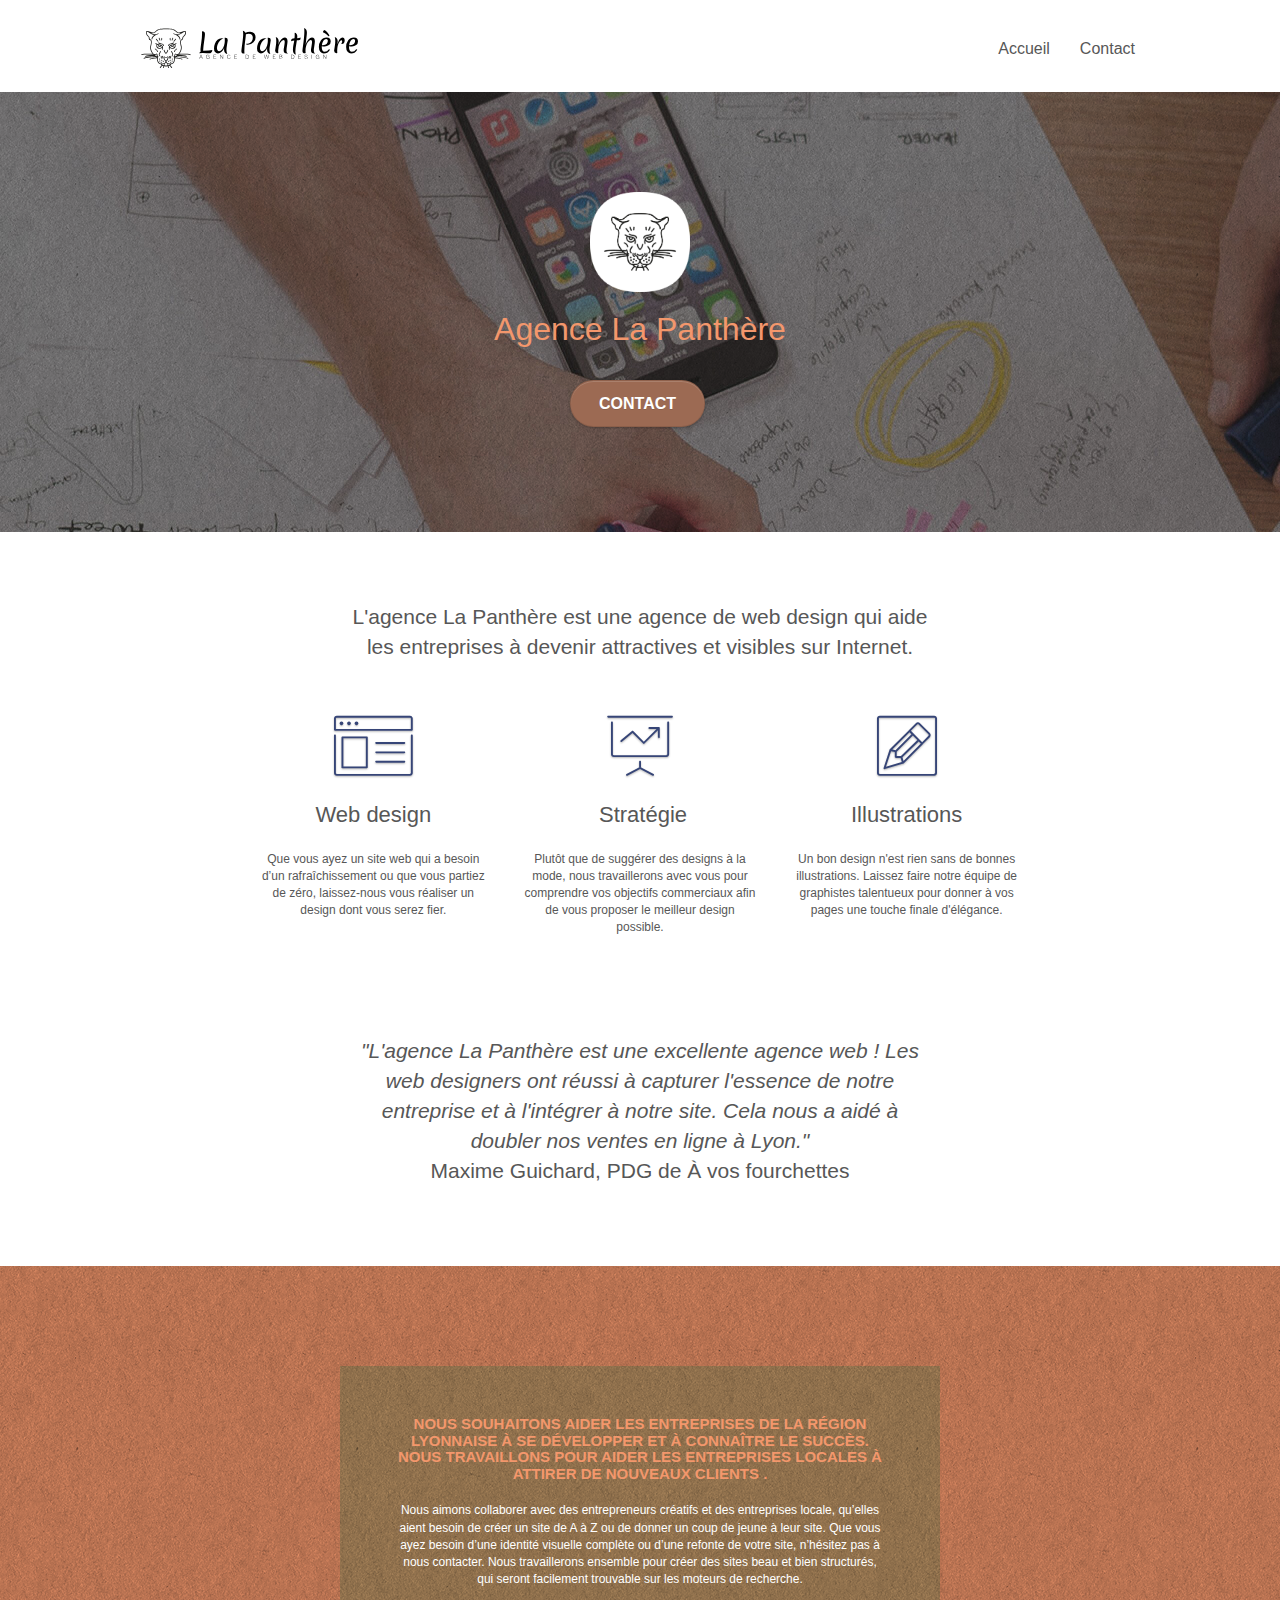
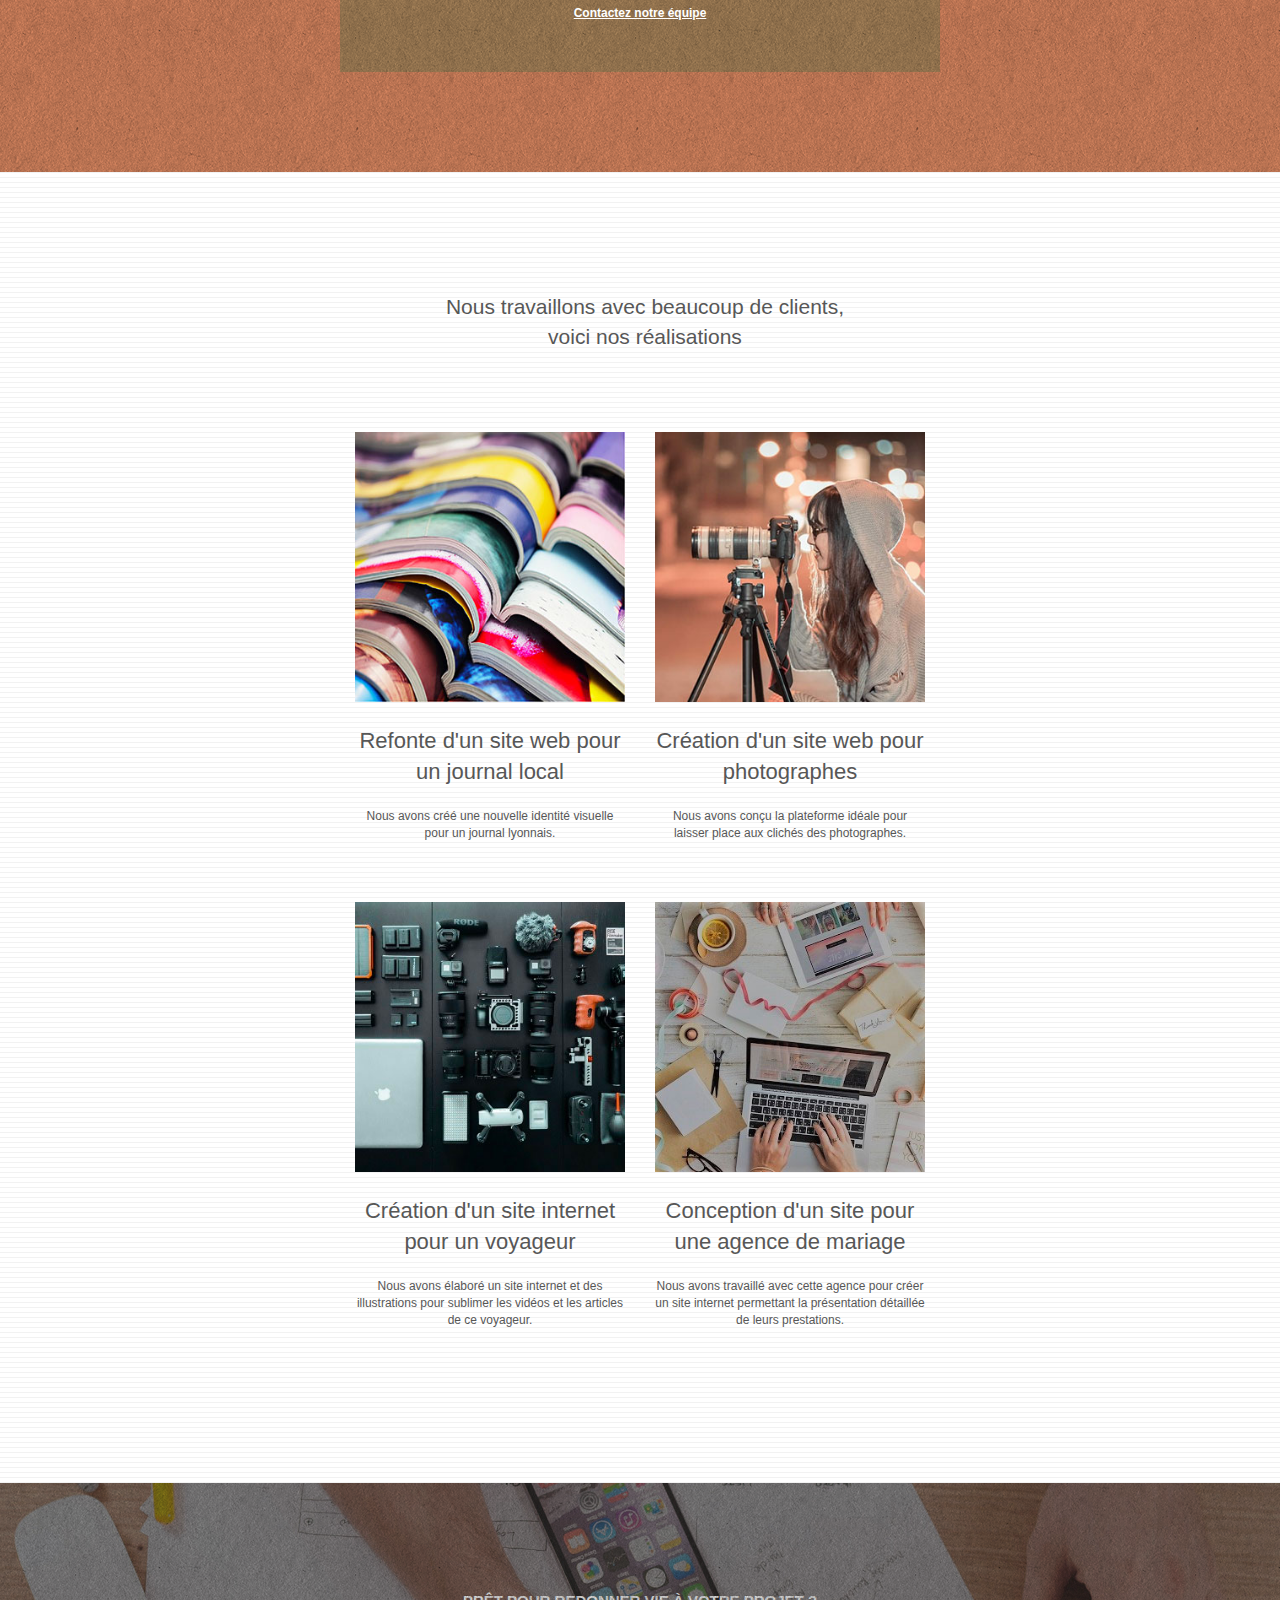
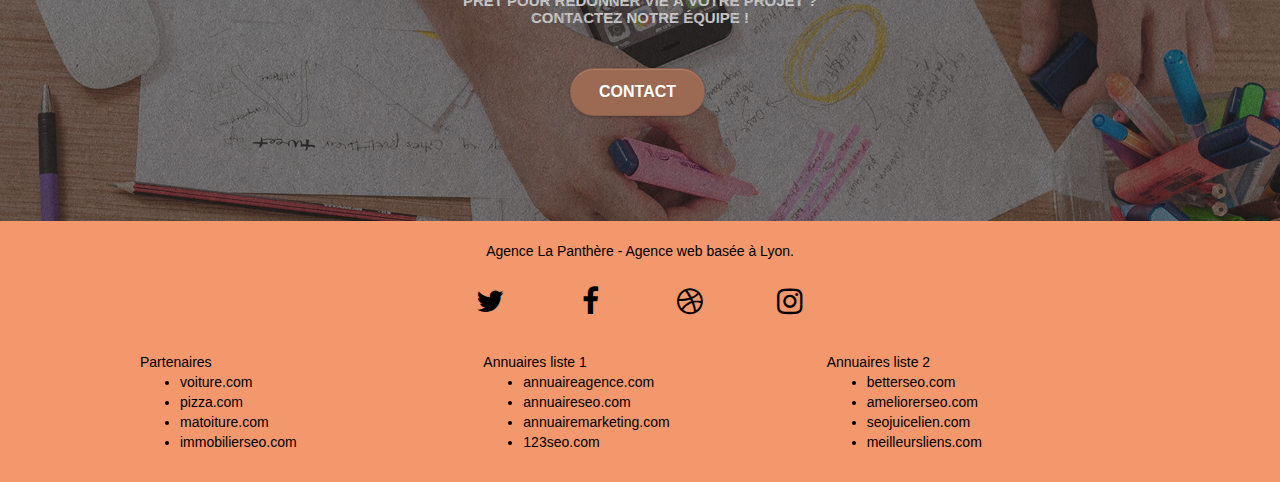
<file: index.html>
<!doctype html>
<html lang="fr">
<head>
    <meta charset="utf-8">
    <meta name="keywords" content="seo, google, site web, site internet, agence design paris, agence design, agence design,agence design,agence design,agence design,agence design,agence design,agence design,agence design">
    <meta name="description" content="Nous souhaitons aider les entreprises de la région Lyonnaise à se développer et à connaître le succès. Nous travaillons pour aider les entreprises locales à attirer de nouveaux clients.">
    <meta name="viewport" content="width=device-width, initial-scale=1.0, viewport-fit=cover">
	<title>La Panthère</title>
    <link rel="shortcut icon" type="image/png" href="favicon.jpg">
    
	<link rel="stylesheet" type="text/css" href="./css/bootstrap.css">
	<link rel="stylesheet" type="text/css" href="style.css">
	<link rel="stylesheet" type="text/css" href="./css/font-awesome.css">
	<link rel="stylesheet" type="text/css" href="./css/et-line.css">
	
	<script src="./js/jquery-2.1.0.js" defer></script>
	<script src="./js/bootstrap.js" defer></script>
	<script src="./js/blocs.js" defer></script>
	<script src="./js/jquery.touchSwipe.js" defer ></script>

    
<!-- Analytics -->
 
<!-- Analytics END -->
    
</head>
<body>
<!-- Principal conteneur -->
<div class="page-container">
    
<!-- bloc-0 -->
<header class="bloc bgc-white l-bloc " id="bloc-0">
	<div class="container bloc-sm">

		<nav class="navbar row">
			<div class="navbar-header">
				<a class="navbar-brand" href="index.html"><img src="img/agence-la-panthere-monochrome.svg" alt="paris web design logo agence web meilleure agence" height="40" /></a>
				<button id="nav-toggle" type="button" class="ui-navbar-toggle navbar-toggle" data-toggle="collapse" data-target=".navbar-1">
					<span class="sr-only">Toggle navigation</span><span class="icon-bar"></span><span class="icon-bar"></span><span class="icon-bar"></span>
				</button>
			</div>
			<div class="collapse navbar-collapse navbar-1 special-dropdown-nav">
				<ul class="site-navigation nav navbar-nav">
					<li>
						<a href="index.html">Accueil</a>
					</li>
					<li>
					</li>
					<li>
						<a href="contact.html">Contact</a>
					</li>
				</ul>
			</div>
		</nav>
	</div>
</header>
<!-- bloc-0 END -->
<main>
<!-- bloc-1-presentation -->
<div class="bloc bgc-dark-slate-blue bg-banniere d-bloc bg-t-edge bloc-bg-texture texture-paper b-parallax" id="bloc-1-hero">
	<div class="container bloc-lg">
		<div class="row tight-width-whitespace">
			<div class="col-sm-12">
				<img src="img/logo.png" class="center-block image-resize-mode" width="100" alt="Agence La Panthère, agence web paris, création logo paris" />
				<h1 class="text-center hero-bloc-text tc-white ">
					Agence La Panthère
				</h1>
				<div class="text-center">
					<a href="contact.html" class="btn btn-lg btn-clean btn-rd cta-hero btn-atomic-tangerine" id="cta-hero">Contact</a>
				</div>
			</div>
		</div>
	</div>
</div>
<!-- bloc-1-presentation END -->

<!-- bloc-2-services -->
<section class="bloc bgc-white l-bloc" id="bloc-2-services">
	<div class="container bloc-md">
		<div class="row img_text">
			<p class="text">L'agence La Panthère est une agence de web design qui aide les entreprises à devenir attractives et visibles sur Internet.</p>
		</div>
		<div class="row voffset-lg med-width-whitespace">
			<div class="col-sm-4">
				<div class="text-center">
					<span class="et-icon-browser sm-shadow icon-dark-slate-blue icons icon-lg"></span>
				</div>
				<h2 class="mg-md text-center">
					Web design
				</h2>
				<p class="text-center ">
					Que vous ayez un site web qui a besoin d&rsquo;un rafraîchissement ou que vous partiez de zéro, laissez-nous vous réaliser un design dont vous serez fier.
				</p>
			</div>
			<div class="col-sm-4">
				<div class="text-center">
					<span class="et-icon-presentation sm-shadow icon-dark-slate-blue icons icon-lg"></span>
				</div>
				<h2 class="mg-md text-center">
					&nbsp;Stratégie
				</h2>
				<p class="text-center ">
					Plutôt que de suggérer des designs à la mode, nous travaillerons avec vous pour comprendre vos objectifs commerciaux afin de vous proposer le meilleur design possible.<br>
				</p>
			</div>
			<div class="col-sm-4">
				<div class="text-center">
					<span class="et-icon-edit sm-shadow icon-dark-slate-blue icons icon-lg"></span>
				</div>
				<h2 class="mg-md text-center">
					Illustrations
				</h2>
				<p class="text-center ">
					Un bon design n'est rien sans de bonnes illustrations. Laissez faire notre équipe de graphistes talentueux pour donner à vos pages une touche finale d'élégance.
				</p>
			</div>
		</div>
		<div class="row voffset-lg voffset img_text">
			<p class="text2">"L'agence La Panthère est une excellente agence web ! Les web designers ont réussi à capturer l'essence de notre entreprise et à l'intégrer à notre site. Cela nous a aidé à doubler nos ventes en ligne à Lyon." <br><span class="text_bottom">Maxime Guichard, PDG de À vos fourchettes</span></p>
		</div>
	</div>
</section>
<!-- bloc-2-services END -->

<!-- bloc-3-what-i-do -->
<section class="bloc tc-white bgc-atomic-tangerine bg-presentation d-bloc bloc-bg-texture texture-paper b-parallax" id="bloc-3-what-i-do">
	<div class="container bloc-lg">
		<div class="row tight-width-whitespace black-background">
			<div class="col-sm-12">
				<h3 class="mg-md text-center tc-white" id="text-contrast1">
					Nous souhaitons aider les entreprises de la région Lyonnaise à se développer et à connaître le succès. Nous travaillons pour aider les entreprises locales à attirer de nouveaux clients .<br>
				</h3>
				<p class="text-center white">
					Nous aimons collaborer avec des entrepreneurs créatifs et des entreprises locale, qu’elles aient besoin de créer un site de A à Z ou de donner un coup de jeune à leur site. Que vous ayez besoin d’une identité visuelle complète ou d’une refonte de votre site, n’hésitez pas à nous contacter. Nous travaillerons ensemble pour créer des sites beau et bien structurés, qui seront facilement trouvable sur les moteurs de recherche. <br><br><a class="ltc-white bold-link" href="contact.html">Contactez notre équipe</a><br>
				</p>
			</div>
		</div>
	</div>
</section>
<!-- bloc-3-what-i-do END -->

<!-- bloc-4-portfolio -->
<section class="bloc bgc-white bg-lines-h2-bg bg-repeat l-bloc" id="bloc-4-portfolio">
	<div class="container bloc-lg">
		<div class="row img_text">
			<p class="img_text2">Nous travaillons avec beaucoup de clients, voici nos réalisations</p>
		</div>
		<div class="row tight-width-whitespace portfolio-row">
			<div class="col-sm-6">
				<a href="#" data-lightbox="img/1.jpg" data-gallery-id="gallery-1" data-caption="Refonte d'un site web pour un journal local" data-frame="snapshot-lb"><img src="img/1.jpg" alt="paris web design logo agence web meilleure agence et refonte site web journal" class="img-responsive portfolio-thumb" /></a>
				<h2 class="mg-md text-center">
					Refonte d'un site web pour un journal local
				</h2>
				<p class="text-center">
					Nous avons créé une nouvelle identité visuelle pour un journal lyonnais.
				</p>
			</div>
			<div class="col-sm-6">
				<a href="#" data-lightbox="img/2.jpg" data-gallery-id="gallery-1" data-caption="Création d'un site web pour photographes" data-frame="snapshot-lb"><img src="img/2.jpg" class="img-responsive portfolio-thumb" alt="paris web design logo agence web meilleure agence, Création d'un site web pour photographes" /></a>
				<h2 class="mg-md text-center">
					Création d'un site web pour photographes
				</h2>
				<p class="text-center">
					Nous avons conçu la plateforme idéale pour laisser place aux clichés des photographes.
				</p>
			</div>
		</div>
		<div class="row tight-width-whitespace portfolio-row">
			<div class="col-sm-6">
				<a href="#" data-lightbox="img/3.jpg" data-gallery-id="gallery-1" data-caption="Création d'un site internet pour un voyageur" data-frame="snapshot-lb"><img src="img/3.jpg" class="img-responsive portfolio-thumb" alt="paris web design logo agence web meilleure agence, Création d'un site web pour voyageur"/></a>
				<h2 class="mg-md text-center">
					Création d'un site internet pour un voyageur
				</h2>
				<p class="text-center">
					Nous avons élaboré un site internet et des illustrations pour sublimer les vidéos et les articles de ce voyageur.
				</p>
			</div>
			<div class="col-sm-6">
				<a href="#" data-lightbox="img/4.jpg" data-gallery-id="gallery-1" data-caption="Conception d'un site pour une agence de mariage" data-frame="snapshot-lb"><img src="img/4.jpg" class="img-responsive portfolio-thumb" alt="paris web design logo agence web meilleure agence, Création d'un site web pour agence de mariage" /></a>
				<h2 class="mg-md text-center">
					Conception d'un site pour une agence de mariage
				</h2>
				<p class="text-center">
					Nous avons travaillé avec cette agence pour créer un site internet permettant la présentation détaillée de leurs prestations.
				</p>
			</div>
		</div>
	</div>
</section>
<!-- bloc-4-portfolio END -->

<!-- bloc-5-cta -->
<section class="bloc bgc-dark-slate-blue bg-banniere d-bloc bloc-bg-texture texture-paper" id="bloc-5-cta">
	<div class="container bloc-lg">
		<div class="row">
			<h3 class="mg-md text-center tc-white" id="tc-white-color">
				Prêt pour redonner vie à votre projet ?<br>Contactez notre équipe !
			</h3>
			<div class="col-sm-12 text-center">
				<a href="contact.html" class="btn btn-atomic-tangerine btn-clean btn-rd btn-lg cta-hero">Contact</a>
			</div>
		</div>
	</div>
</section>
<!-- bloc-5-cta END -->
</main>
<!-- Footer - bloc-8 -->
<footer class="bloc bgc-atomic-tangerine d-bloc" id="bloc-8">
	<div class="container bloc-sm">
		<div class="row">
			<div class="col-sm-12">
				<p class="text-center white">
					Agence La Panthère - Agence web basée à Lyon.<br>
				</p>
				<div class="row row-no-gutters social">
					<div class="col-sm-3">
						<div class="text-center">
							<a class="social" href="index.html"><span class="fa fa-twitter icon-md"></span></a>
						</div>
					</div>
					<div class="col-sm-3">
						<div class="text-center">
							<a class="social" href="index.html"><span class="fa fa-facebook icon-md"></span></a>
						</div>
					</div>
					<div class="col-sm-3">
						<div class="text-center">
							<a class="social" href="index.html"><span class="fa fa-dribbble icon-md"></span></a>
						</div>
					</div>
					<div class="col-sm-3">
						<div class="text-center">
							<a class="social" href="index.html"><span class="fa fa-instagram icon-md"></span></a>
						</div>
					</div>
				</div>
				<div class="row">
					<div class="col-sm-4">
						Partenaires
							<ul>
								<li><a href="voiture.com">voiture.com</a></li>
								<li><a href="pizza.com">pizza.com</a></li>
								<li><a href="matoiture.com">matoiture.com</a></li>
								<li><a href="immobilierseo.com">immobilierseo.com</a></li>
							</ul>		
					</div>
					<div class="col-sm-4">
						Annuaires liste 1
						<ul>
							<li><a href="annuaireagence.com">annuaireagence.com</a></li>
							<li><a href="annuaireseo.com">annuaireseo.com</a></li>
							<li><a href="annuairemarketing.com">annuairemarketing.com</a></li>
							<li><a href="123seoture.com">123seo.com</a></li>
						</ul>
					</div>
					<div class="col-sm-4">
						Annuaires liste 2
						<ul>
							<li><a href="betterseo.com">betterseo.com</a></li>
							<li><a href="ameliorerseo.com">ameliorerseo.com</a></li>
							<li><a href="seojuicelien.com">seojuicelien.com</a></li>
							<li><a href="meilleursliens.com">meilleursliens.com</a></li>
						</ul>
					</div>
				</div>
			</div>
		</div>
	</div>
</footer>
<!-- Footer - bloc-8 END -->

</div>
<!-- Principal conteneur END -->
    
</body>
</html>
</file>
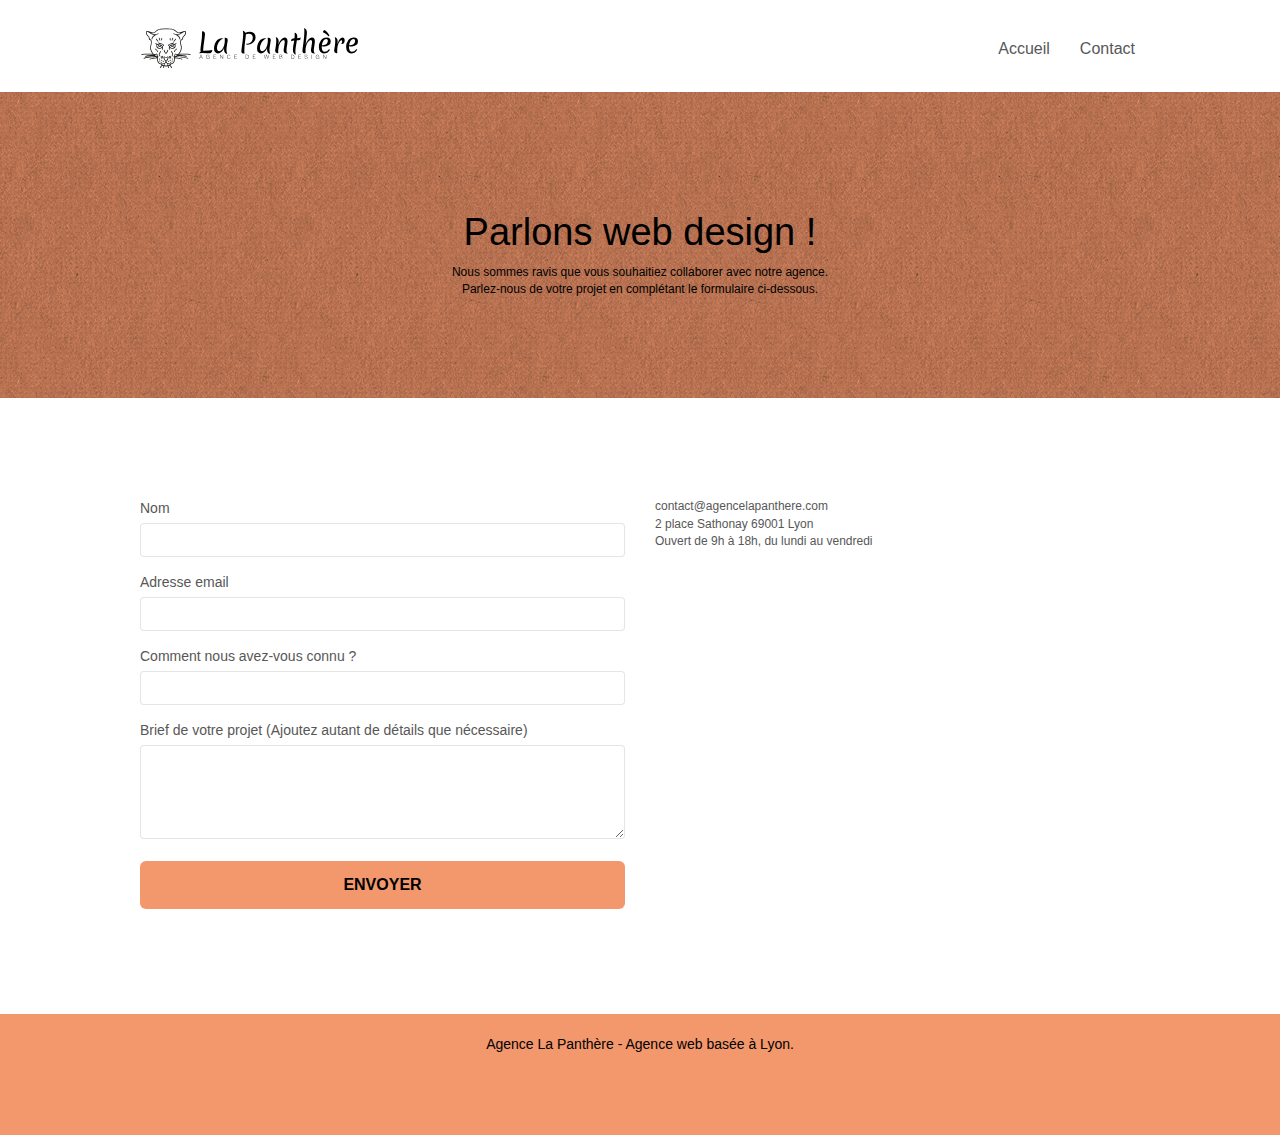
<file: Contact.html>
<!doctype html>
<html lang="fr">
<head>
    <meta charset="utf-8">
    <meta name="keywords" content="">
    <meta name="description" content="Contacter notre agence web pour que votre entreprise devienne attractive et visible sur internet !">
    <meta name="viewport" content="width=device-width, initial-scale=1.0, viewport-fit=cover">
    <link rel="shortcut icon" type="image/png" href="favicon.jpg">
    
	<link rel="stylesheet" type="text/css" href="./css/bootstrap.css">
	<link rel="stylesheet" type="text/css" href="style.css">

	<script src="./js/jqBootstrapValidation.js"></script>
	<script src="./js/formHandler.js"></script>
    <title>Contact</title>

    
<!-- Analytics -->
 
<!-- Analytics END -->
    
</head>
<body>
<!-- Principal conteneur -->
<div class="page-container">
    
<!-- bloc-0 -->
<header class="bloc bgc-white l-bloc " id="bloc-0">
	<div class="container bloc-sm">
		<nav class="navbar row">
			<div class="navbar-header">
				<a class="navbar-brand" href="index.html"><img src="img/agence-la-panthere-monochrome.svg" alt="atlanta web design logo" height="40" /></a>
				<button id="nav-toggle" type="button" class="ui-navbar-toggle navbar-toggle" data-toggle="collapse" data-target=".navbar-1">
					<span class="sr-only">Toggle navigation</span><span class="icon-bar"></span><span class="icon-bar"></span><span class="icon-bar"></span>
				</button>
			</div>
			<div class="collapse navbar-collapse navbar-1 special-dropdown-nav">
				<ul class="site-navigation nav navbar-nav">
					<li>
						<a href="index.html">Accueil</a>
					</li>
					<li>
					</li>
					<li>
						<a href="contact.html">Contact</a>
					</li>
				</ul>
			</div>
		</nav>
	</div>
</header>
<!-- bloc-0 END -->
<main>
<!-- bloc-6 -->
<section class="bloc bg-dots-bg bg-repeat bgc-atomic-tangerine d-bloc bloc-bg-texture texture-paper" id="bloc-6">
	<div class="container bloc-lg">
		<div class="row">
			<div class="col-sm-12">
				<h1 class="text-center hero-bloc-text tc-white">
					Parlons web design !
				</h1>
				<p class="text-center mg-lg tc-white tight-width-whitespace">
					Nous sommes ravis que vous souhaitiez collaborer avec notre agence.<br>
					Parlez-nous de votre projet en complétant le formulaire ci-dessous.
				</p>
			</div>
		</div>
	</div>
</section>
<!-- bloc-6 END -->

<!-- bloc-7 -->
<section class="bloc bgc-white l-bloc" id="bloc-7">
	<div class="container bloc-lg">
		<div class="row">
			<div class="col-sm-6">
				<form id="form_1" novalidate success-msg="Your message has been sent." fail-msg="Sorry it seems that our mail server is not responding, Sorry for the inconvenience!">
					<div class="form-group">
						<label for="name">
							Nom
						</label>
						<input id="name" class="form-control" required />
					</div>
					<div class="form-group">
						<label for="email">
							Adresse email
						</label>
						<input id="email" class="form-control" type="email" required />
					</div>
					<div class="form-group">
						<label for="input_504">
							Comment nous avez-vous connu ?
						</label>
						<input class="form-control" type="email" required id="input_504" />
					</div>
					<div class="form-group">
						<label for="message">
							Brief de votre projet (Ajoutez autant de détails que nécessaire)<br>
						</label>
						<textarea id="message" class="form-control" rows="4" cols="50" required></textarea>
					</div> 
					<button class="bloc-button btn btn-lg btn-block cta-hero btn-atomic-tangerine" type="submit">
						Envoyer
					</button>
				</form>
			</div>
			<div class="col-sm-6">
				<p>
					contact@agencelapanthere.com<br>2 place Sathonay 69001 Lyon<br>Ouvert de 9h à 18h, du lundi au vendredi<br>
				</p>
			</div>
		</div>
	</div>
</section>
<!-- bloc-7 END -->

<!-- ScrollToTop Button -->
<a class="bloc-button btn btn-d scrollToTop" onclick="scrollToTarget('1')"><span class="fa fa-chevron-up"></span></a>
<!-- ScrollToTop Button END-->
</main>
<!-- Footer - bloc-8 -->
<footer class="bloc bgc-atomic-tangerine d-bloc" id="bloc-8">
	<div class="container bloc-sm">
		<div class="row">
			<div class="col-sm-12">
				<p class="text-center white">
					Agence La Panthère - Agence web basée à Lyon.<br>
				</p>
				<div class="row row-no-gutters social">
					<div class="col-sm-3">
						<div class="text-center">
							<a class="social" href="index.html"><span class="fa fa-twitter icon-md"></span></a>
						</div>
					</div>
					<div class="col-sm-3">
						<div class="text-center">
							<a class="social" href="index.html"><span class="fa fa-facebook icon-md"></span></a>
						</div>
					</div>
					<div class="col-sm-3">
						<div class="text-center">
							<a class="social" href="index.html"><span class="fa fa-dribbble icon-md"></span></a>
						</div>
					</div>
					<div class="col-sm-3">
						<div class="text-center">
							<a class="social" href="index.html"><span class="fa fa-instagram icon-md"></span></a>
						</div>
					</div>
				</div>
			</div>
		</div>
	</div>
</footer>
<!-- Footer - bloc-8 END -->

</div>
<!-- Principal conteneur END -->
    

</body>
</html>
</file>
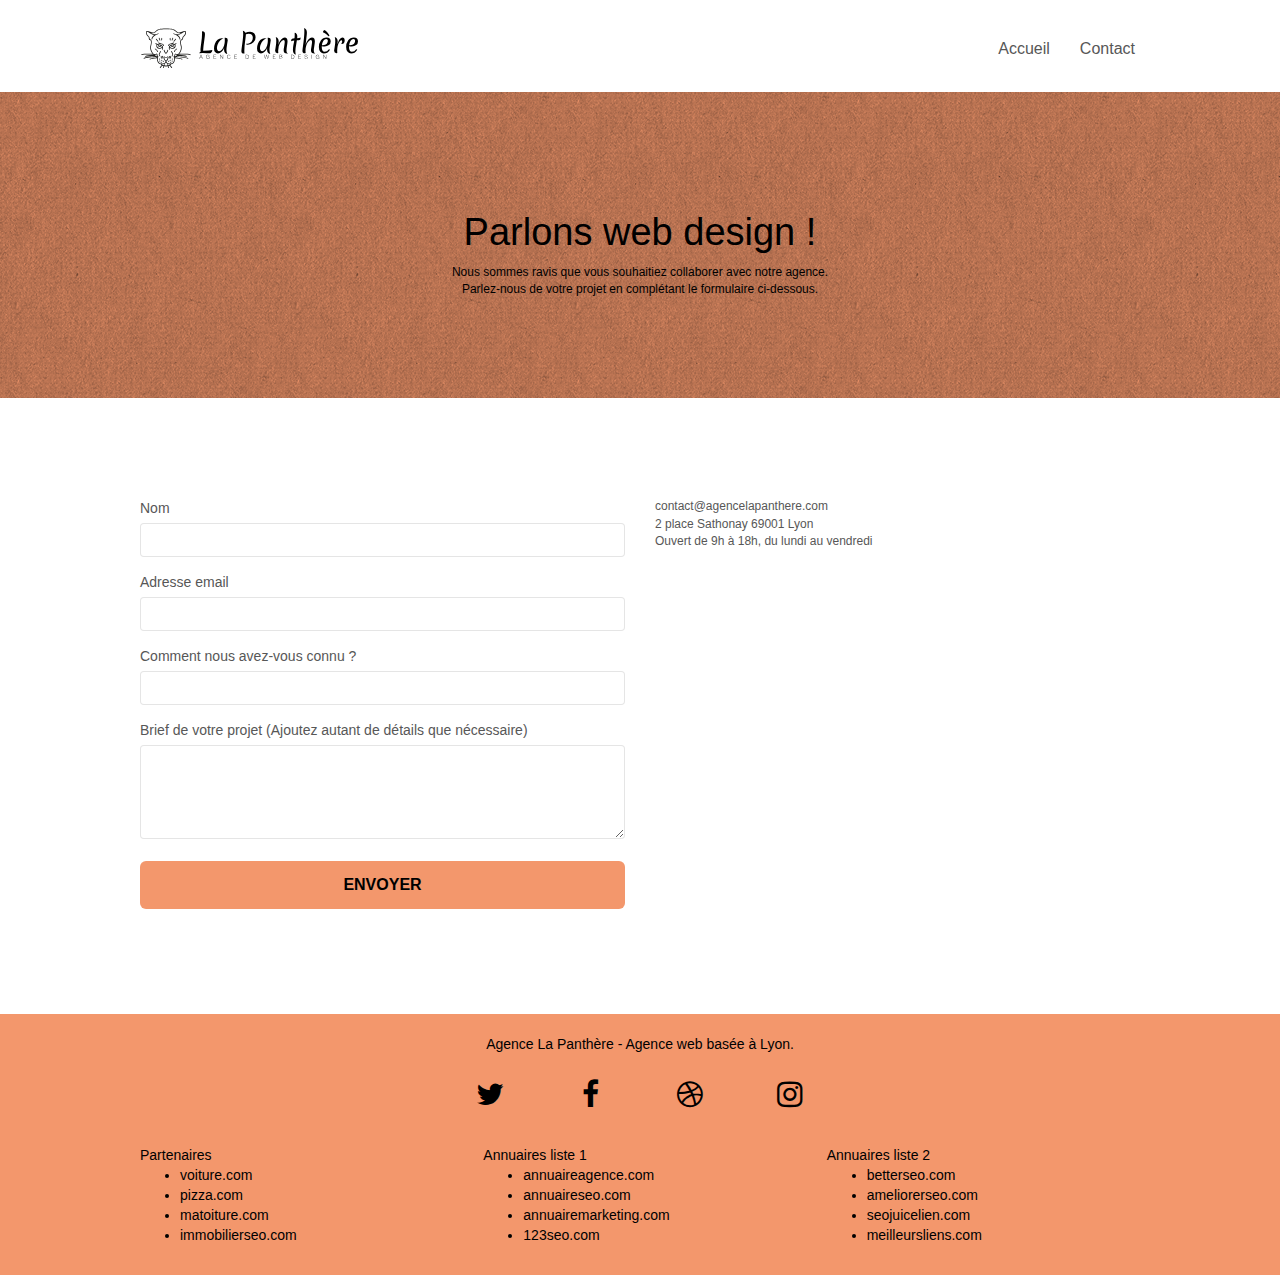
<file: contact.html>
<!doctype html>
<html lang="fr">
<head>
    <meta charset="utf-8">
    <meta name="keywords" content="">
    <meta name="description" content="Contacter notre agence web pour que votre entreprise devienne attractive et visible sur internet !">
    <meta name="viewport" content="width=device-width, initial-scale=1.0, viewport-fit=cover">
    <link rel="shortcut icon" type="image/png" href="favicon.jpg">
	<link rel="stylesheet" type="text/css" href="./css/bootstrap.css">
	<link rel="stylesheet" type="text/css" href="style.css">
	<link rel="stylesheet" type="text/css" href="./css/font-awesome.css">

	<script src="./js/jqBootstrapValidation.js" defer></script>
	<script src="./js/formHandler.js" defer></script>
    <title>Contact</title>

    
<!-- Analytics -->
 
<!-- Analytics END -->
    
</head>
<body>
<!-- Principal conteneur -->
<div class="page-container">
    
<!-- bloc-0 -->
<header class="bloc bgc-white l-bloc " id="bloc-0">
	<div class="container bloc-sm">
		<nav class="navbar row">
			<div class="navbar-header">
				<a class="navbar-brand" href="index.html"><img src="img/agence-la-panthere-monochrome.svg" alt="atlanta web design logo" height="40" /></a>
				<button id="nav-toggle" type="button" class="ui-navbar-toggle navbar-toggle" data-toggle="collapse" data-target=".navbar-1">
					<span class="sr-only">Toggle navigation</span><span class="icon-bar"></span><span class="icon-bar"></span><span class="icon-bar"></span>
				</button>
			</div>
			<div class="collapse navbar-collapse navbar-1 special-dropdown-nav">
				<ul class="site-navigation nav navbar-nav">
					<li>
						<a href="index.html">Accueil</a>
					</li>
					<li>
					</li>
					<li>
						<a href="contact.html">Contact</a>
					</li>
				</ul>
			</div>
		</nav>
	</div>
</header>
<!-- bloc-0 END -->
<main>
<!-- bloc-6 -->
<section class="bloc bg-dots-bg bg-repeat bgc-atomic-tangerine d-bloc bloc-bg-texture texture-paper" id="bloc-6">
	<div class="container bloc-lg">
		<div class="row">
			<div class="col-sm-12">
				<h1 class="text-center hero-bloc-text tc-white">
					Parlons web design !
				</h1>
				<p class="text-center mg-lg tc-white tight-width-whitespace">
					Nous sommes ravis que vous souhaitiez collaborer avec notre agence.<br>
					Parlez-nous de votre projet en complétant le formulaire ci-dessous.
				</p>
			</div>
		</div>
	</div>
</section>
<!-- bloc-6 END -->

<!-- bloc-7 -->
<div class="bloc bgc-white l-bloc" id="bloc-7">
	<div class="container bloc-lg">
		<div class="row">
			<div class="col-sm-6">
				<form id="form_1">
					<div class="form-group">
						<label for="name">
							Nom
						</label>
						<input id="name" class="form-control" required />
					</div>
					<div class="form-group">
						<label for="email">
							Adresse email
						</label>
						<input id="email" class="form-control" type="email" required />
					</div>
					<div class="form-group">
						<label for="input_504">
							Comment nous avez-vous connu ?
						</label>
						<input class="form-control" type="email" required id="input_504" />
					</div>
					<div class="form-group">
						<label for="message">
							Brief de votre projet (Ajoutez autant de détails que nécessaire)<br>
						</label>
						<textarea id="message" class="form-control" rows="4" cols="50" required></textarea>
					</div> 
					<button class="bloc-button btn btn-lg btn-block cta-hero btn-atomic-tangerine" type="submit">
						Envoyer
					</button>
				</form>
			</div>
			<div class="col-sm-6">
				<p>
					contact@agencelapanthere.com<br>2 place Sathonay 69001 Lyon<br>Ouvert de 9h à 18h, du lundi au vendredi<br>
				</p>
			</div>
		</div>
	</div>
</div>
<!-- bloc-7 END -->

<!-- ScrollToTop Button -->
<a class="bloc-button btn btn-d scrollToTop" onclick="scrollToTarget('1')"><span class="fa fa-chevron-up"></span></a>
<!-- ScrollToTop Button END-->
</main>
<!-- Footer - bloc-8 -->
<footer class="bloc bgc-atomic-tangerine d-bloc" id="bloc-8">
	<div class="container bloc-sm">
		<div class="row">
			<div class="col-sm-12">
				<p class="text-center white">
					Agence La Panthère - Agence web basée à Lyon.<br>
				</p>
				<div class="row row-no-gutters social">
					<div class="col-sm-3">
						<div class="text-center">
							<a class="social" href="index.html"><span class="fa fa-twitter icon-md"></span></a>
						</div>
					</div>
					<div class="col-sm-3">
						<div class="text-center">
							<a class="social" href="index.html"><span class="fa fa-facebook icon-md"></span></a>
						</div>
					</div>
					<div class="col-sm-3">
						<div class="text-center">
							<a class="social" href="index.html"><span class="fa fa-dribbble icon-md"></span></a>
						</div>
					</div>
					<div class="col-sm-3">
						<div class="text-center">
							<a class="social" href="index.html"><span class="fa fa-instagram icon-md"></span></a>
						</div>
					</div>
				</div>
				<div class="row">
					<div class="col-sm-4">
						Partenaires
							<ul>
								<li><a href="voiture.com">voiture.com</a></li>
								<li><a href="pizza.com">pizza.com</a></li>
								<li><a href="matoiture.com">matoiture.com</a></li>
								<li><a href="immobilierseo.com">immobilierseo.com</a></li>
							</ul>		
					</div>
					<div class="col-sm-4">
						Annuaires liste 1
						<ul>
							<li><a href="annuaireagence.com">annuaireagence.com</a></li>
							<li><a href="annuaireseo.com">annuaireseo.com</a></li>
							<li><a href="annuairemarketing.com">annuairemarketing.com</a></li>
							<li><a href="123seoture.com">123seo.com</a></li>
						</ul>
					</div>
					<div class="col-sm-4">
						Annuaires liste 2
						<ul>
							<li><a href="betterseo.com">betterseo.com</a></li>
							<li><a href="ameliorerseo.com">ameliorerseo.com</a></li>
							<li><a href="seojuicelien.com">seojuicelien.com</a></li>
							<li><a href="meilleursliens.com">meilleursliens.com</a></li>
						</ul>
					</div>
				</div>
			</div>
		</div>
	</div>
</footer>
<!-- Footer - bloc-8 END -->

</div>
<!-- Principal conteneur END -->
    

</body>
</html>
</file>
<file: style.css>
body {
    margin: 0;
    padding: 0;
    background: #FFF;
    overflow-x: hidden;
    -webkit-font-smoothing: antialiased;
    -moz-osx-font-smoothing: grayscale;
}

a,
button {
    transition: all .3s ease-in-out;
    outline: none!important;
}

a:hover {
    text-decoration: none;
    cursor: pointer;
}

#page-loading-blocs-notifaction {
    position: fixed;
    top: 0;
    bottom: 0;
    width: 100%;
    z-index: 100000;
    background: #FFFFFF url("img/pageload-spinner.gif") no-repeat center center;
}

.bloc {
    width: 100%;
    clear: both;
    background: 50% 50% no-repeat;
    padding: 0 50px;
    -webkit-background-size: cover;
    -moz-background-size: cover;
    -o-background-size: cover;
    background-size: cover;
    position: relative;
}

.bloc .container {
    padding-left: 0;
    padding-right: 0;
}

.bloc-lg {
    padding: 100px 50px;
}

.bloc-md {
    padding: 50px;
}

.bloc-sm {
    padding: 20px 50px;
}

.bg-center,
.bg-l-edge,
.bg-r-edge,
.bg-t-edge,
.bg-b-edge,
.bg-tl-edge,
.bg-bl-edge,
.bg-tr-edge,
.bg-br-edge,
.bg-repeat {
    -webkit-background-size: auto!important;
    -moz-background-size: auto!important;
    -o-background-size: auto!important;
    background-size: auto!important;
}

.bg-repeat {
    background: repeat;
}

.bg-t-edge {
    background: top no-repeat;
}

.bloc-bg-texture::before {
    content: "";
    background-size: 2px 2px;
    position: absolute;
    top: 0;
    bottom: 0;
    left: 0;
    right: 0;
}

.texture-paper::before {
    background: url("img/texture-paper.png");
    background-size: 280px 280px;
}

.b-parallax {
    background-attachment: fixed;
}

.d-bloc {
    color: rgb(0, 0, 0);
}

.d-bloc button:hover {
    color: rgba(255, 255, 255, .9);
}

.d-bloc .icon-round,
.d-bloc .icon-square,
.d-bloc .icon-rounded,
.d-bloc .icon-semi-rounded-a,
.d-bloc .icon-semi-rounded-b {
    border-color: rgba(255, 255, 255, .9);
}

.d-bloc .divider-h span {
    border-color: rgba(255, 255, 255, .2);
}

.d-bloc a{
    color: #FFF!important;
}

#bloc-8 a{
    background-color: #F3976C;
}

#bloc-8 p{
    color: #000000!important;
    font-size: 14px;
}

#bloc-8 a{
    color: #000000!important;
}

#form_1 button{
    background-color: #F3976C!important;
}

.d-bloc .a-btn,
.d-bloc .navbar a,
.d-bloc .navbar-brand,
.d-bloc a .icon-sm,
.d-bloc a .icon-md,
.d-bloc a .icon-lg,
.d-bloc a .icon-xl,
.d-bloc h1 a,
.d-bloc h2 a,
.d-bloc h3 a,
.d-bloc h4 a,
.d-bloc h5 a,
.d-bloc h6 a,
.d-bloc p a {
    color: rgb(0, 0, 0);
}

.d-bloc .a-btn:hover,
.d-bloc .navbar a:hover,
.d-bloc .navbar-brand:hover,
.d-bloc a:hover .icon-sm,
.d-bloc a:hover .icon-md,
.d-bloc a:hover .icon-lg,
.d-bloc a:hover .icon-xl,
.d-bloc h1 a:hover,
.d-bloc h2 a:hover,
.d-bloc h3 a:hover,
.d-bloc h4 a:hover,
.d-bloc h5 a:hover,
.d-bloc h6 a:hover,
.d-bloc p a:hover {
    color: rgba(255, 255, 255, 1);
}

.d-bloc .navbar-toggle .icon-bar {
    background: rgba(255, 255, 255, 1);
}

.d-bloc .btn-wire,
.d-bloc .btn-wire:hover {
    color: rgba(255, 255, 255, 1);
    border-color: rgba(255, 255, 255, 1);
}

.d-bloc .panel {
    color: rgba(0, 0, 0, .5);
}

.d-bloc .panel button:hover {
    color: rgba(0, 0, 0, .7);
}

.d-bloc .panel icon {
    border-color: rgba(0, 0, 0, .7);
}

.d-bloc .panel .divider-h span {
    border-color: rgba(0, 0, 0, .1);
}

.d-bloc .panel .a-btn {
    color: rgba(0, 0, 0, .6);
}

.d-bloc .panel .a-btn:hover {
    color: rgba(0, 0, 0, 1);
}

.d-bloc .panel .btn-wire,
.d-bloc .panel .btn-wire:hover {
    color: rgba(0, 0, 0, .7);
    border-color: rgba(0, 0, 0, .3);
}

.d-bloc .panel,
.l-bloc {
    color: rgba(0, 0, 0, .5);
}

.d-bloc .panel button:hover,
.l-bloc button:hover {
    color: rgba(0, 0, 0, .7);
}

.l-bloc .icon-round,
.l-bloc .icon-square,
.l-bloc .icon-rounded,
.l-bloc .icon-semi-rounded-a,
.l-bloc .icon-semi-rounded-b {
    border-color: rgba(0, 0, 0, .7);
}

.d-bloc .panel .divider-h span,
.l-bloc .divider-h span {
    border-color: rgba(0, 0, 0, .1);
}

.d-bloc .panel .a-btn,
.l-bloc .a-btn,
.l-bloc .navbar a,
.l-bloc .navbar-brand,
.l-bloc a .icon-sm,
.l-bloc a .icon-md,
.l-bloc a .icon-lg,
.l-bloc a .icon-xl,
.l-bloc h1 a,
.l-bloc h2 a,
.l-bloc h3 a,
.l-bloc h4 a,
.l-bloc h5 a,
.l-bloc h6 a,
.l-bloc p a {
    color: rgba(0, 0, 0, .6);
}

.d-bloc .panel .a-btn:hover,
.l-bloc .a-btn:hover,
.l-bloc .navbar a:hover,
.l-bloc .navbar-brand:hover,
.l-bloc a:hover .icon-sm,
.l-bloc a:hover .icon-md,
.l-bloc a:hover .icon-lg,
.l-bloc a:hover .icon-xl,
.l-bloc h1 a:hover,
.l-bloc h2 a:hover,
.l-bloc h3 a:hover,
.l-bloc h4 a:hover,
.l-bloc h5 a:hover,
.l-bloc h6 a:hover,
.l-bloc p a:hover {
    color: rgba(0, 0, 0, 1);
}

.l-bloc .navbar-toggle .icon-bar {
    color: rgba(0, 0, 0, .6);
}

.d-bloc .panel .btn-wire,
.d-bloc .panel .btn-wire:hover,
.l-bloc .btn-wire,
.l-bloc .btn-wire:hover {
    color: rgba(0, 0, 0, .7);
    border-color: rgba(0, 0, 0, .3);
}

.voffset {
    margin-top: 30px;
}

.voffset-lg {
    margin-top: 80px;
}

.img_text{
    padding-top: 20px;
    padding-bottom: 20px;
    margin: auto;
    width: 580PX;
    display: flex;
    text-align: center;
}

.text{
    font-size: 21px;
}

.text2{
    font-size: 21px;
    font-style: italic;
    padding-top: 70px;
}

.text_bottom{
    font-weight: 300;
    font-style: normal;
}

.row-no-gutters {
    margin-right: 0;
    margin-left: 0;
}

.img_text2{
    font-size: 21px;
    text-align: center;
    width: 500px;
    padding-left: 90px;
}

.row.row-no-gutters > [class^="col-"],
.row.row-no-gutters > [class*=" col-"] {
    padding-right: 0;
    padding-left: 0;
}

#bloc-1-hero h1 {
    font-size: 32px;
}

.navbar {
    margin-bottom: 0;
    z-index: 1;
}

.navbar-brand {
    height: auto;
    padding: 3px 15px;
    font-size: 25px;
    font-weight: normal;
    font-weight: 600;
    line-height: 44px;
}

.navbar-brand img {
    max-height: 200px;
    margin: 0 5px 0 0;
    display: inline;
}

.navbar-brand img[src$=svg] {
    min-width: 100px;
}

.nav-center .navbar-brand img {
    margin: 0;
}

.navbar .nav {
    padding-top: 2px;
    margin-right: -16px;
    float: right;
    z-index: 1;
}

.nav > li {
    float: left;
    margin-top: 4px;
    font-size: 16px;
}

.navbar-nav .open .dropdown-menu > li > a {
    text-align: inherit;
}

.nav > li a:hover,
.nav > li a:focus {
    background: transparent;
}

.navbar-toggle {
    margin: 10px 10px 0 0;
    border: 0px;
}

.navbar-toggle:hover {
    background: transparent!important;
}

.navbar-toggle .icon-bar {
    background-color: rgba(0, 0, 0, .5);
    width: 26px;
}

.nav-invert .navbar .nav {
    float: left;
}

.nav-invert .navbar-header,
.nav-invert .navbar-brand {
    float: right;
    position: relative;
    z-index: 2;
}

@media (min-width: 768px) {
    .site-navigation {
        position: absolute;
        top: 50%;
        right: 20px;
        transform: translate(0, -50%);
        -webkit-transform: translateY(-50%);
    }
    .nav > li .dropdown-menu a,
    .nav > li .dropdown-menu a:hover {
        color: #484848;
    }
    .nav-invert .site-navigation {
        left: 0;
        right: 0;
    }
    .nav-center {
        text-align: center;
    }
    .nav-center .navbar-header {
        width: 100%;
    }
    .nav-center .navbar-header,
    .nav-center .navbar-brand,
    .nav-center .nav > li {
        float: none;
        display: inline-block;
    }
    .nav-center .site-navigation {
        position: relative;
        width: 100%;
        right: 0;
        margin-right: 0px;
        margin-top: 20px;
    }
    .nav-center.mini-nav .navbar-toggle {
        float: none;
        margin: 10px auto 0;
    }
}

.nav > li > .dropdown a {
    background: none!important;
    display: block;
    padding: 14px 15px;
}

nav .caret {
    margin: 0 5px;
}

.dropdown-menu .dropdown-menu {
    top: -8px;
    left: 100%;
}

.dropdown-menu .dropmenu-flow-right {
    top: 100%;
    left: 0;
    margin-left: -1px;
    border-top-left-radius: 0;
    border-top-right-radius: 0;
}

.dropdown-menu .dropdown span {
    border: 4px solid black;
    border-top-color: transparent;
    border-right-color: transparent;
    border-bottom-color: transparent;
    margin: 6px -5px 0 0!important;
    float: right;
}

.mg-md {
    margin-top: 10px;
    margin-bottom: 20px;
}

.mg-lg {
    margin-top: 10px;
    margin-bottom: 40px;
}

.btn {
    margin: 0 5px 5px 0;
}

.btn.pull-right {
    margin: 0 0 5px 5px;
}

.btn-d,
.btn-d:hover,
.btn-d:focus {
    color: #FFF;
    background: rgba(0, 0, 0, .3);
}

button {
    outline: none!important;
}

.btn-rd {
    border-radius: 40px;
}

.btn-clean {
    border: 1px solid rgba(0, 0, 0, .08);
    border-bottom-color: rgba(0, 0, 0, .1);
    text-shadow: 0 1px 0 rgba(0, 0, 1, .1);
    box-shadow: 0 1px 3px rgba(0, 0, 1, .25), inset 0 1px 0 0 rgba(255, 255, 255, .15);
}

.icon-md {
    font-size: 30px!important;
}

.icon-lg {
    font-size: 60px!important;
}

.sm-shadow {
    text-shadow: 0 1px 2px rgba(0, 0, 0, .3);
}

.panel-sq,
.panel-sq .panel-heading,
.panel-sq .panel-footer {
    border-radius: 0;
}

.panel-rd {
    border-radius: 30px;
}

.panel-rd .panel-heading {
    border-radius: 29px 29px 0 0;
}

.panel-rd .panel-footer {
    border-radius: 0 0 29px 29px;
}

.form-control {
    border-color: rgba(0, 0, 0, .1);
    box-shadow: none;
}

.scrollToTop {
    width: 40px;
    height: 40px;
    position: fixed;
    bottom: 20px;
    right: 20px;
    opacity: 0;
    z-index: 500;
    transition: all .3s ease-in-out;
}

.scrollToTop span {
    margin-top: 6px;
}

.showScrollTop {
    font-size: 14px;
    opacity: 1;
}

a[data-lightbox] {
    position: relative;
    display: block;
    text-align: center;
}

a[data-lightbox]:hover::before {
    content: "+";
    font-family: "HelveticaNeue-Light", "Helvetica Neue Light", "Helvetica Neue", Helvetica, Arial;
    font-size: 32px;
    width: 50px;
    height: 50px;
    margin-left: -25px;
    border-radius: 50%;
    background: rgba(0, 0, 0, .6);
    color: #FFF;
    font-weight: 100;
    z-index: 1;
    position: absolute;
    top: 50%;
    transform: translateY(-50%);
    -webkit-transform: translateY(-50%);
}

a[data-lightbox]:hover img {
    opacity: 0.6;
    -webkit-animation-fill-mode: none;
    animation-fill-mode: none;
}

#lightbox-modal {
    display: flex;
    align-items: center;
}

#lightbox-modal .modal-dialog {
    width: 90%;
    max-width: 900px;
    margin: 0 auto 0;
}

#lightbox-modal .modal-dialog img {
    max-height: 90vh;
    margin: 0 auto;
}

.lightbox-caption {
    padding: 20px;
    color: #FFF;
    background: rgba(0, 0, 0, .5);
    position: absolute;
    left: 15px;
    right: 15px;
    bottom: 5px;
}

.close-lightbox {
    color: #FFF;
    font-size: 30px;
    position: absolute;
    top: 20px;
    right: 20px;
    z-index: 20;
    background: rgba(0, 0, 0, .5);
    border: none;
    line-height: 30px;
    padding: 0 9px 5px;
    opacity: 0.3;
}

.close-lightbox:hover,
.next-lightbox:hover,
.prev-lightbox:hover {
    opacity: 1.0;
    color: #FFF;
}

.next-lightbox,
.prev-lightbox {
    font-size: 20px;
    color: rgba(255, 255, 255, .9);
    background: rgba(0, 0, 0, .5);
    transition: all .2s ease-in-out;
    position: absolute;
    top: 45%;
    z-index: 1;
    opacity: 0.4;
}

.next-lightbox {
    padding: 6px 8px 1px 13px;
    right: 25px;
}

.prev-lightbox {
    padding: 6px 13px 1px 10px;
    left: 25px;
}

.snapshot-lb .modal-body {
    padding-bottom: 45px;
}

.snapshot-lb .lightbox-caption {
    padding: 0;
    color: rgba(0, 0, 0, .5);
    background: none;
}

h1,
h2,
h3,
h4,
h5,
h6,
p,
label,
.btn,
a {
    font-family: "helvetica";
    font-weight: 400;
    color: #575757!important;
}

.container {
    max-width: 1000px;
}

.hero-bloc-text {
    font-size: 38px;
}

.hero-bloc-text-sub {
    font-size: 36px;
}

.statement-bloc-text {
    line-height: 26px;
    font-style: italic;
    font-size: 20px;
    text-align: center;
    font-weight: lighter;
    max-width: 520px;
    margin: auto auto auto auto;
}

p {
    font-size: 12px;
}

.tight-width-whitespace {
    max-width: 600px;
    margin: auto auto auto auto;
}

.h1 {
    font-size: 20px;
    font-family: "Open Sans";
}

.cta-hero {
    margin-top: 22px;
    color: #FFFFFF!important;
    text-transform: uppercase;
    padding: 12px 28px 12px 28px;
    font-size: 16px;
    font-weight: 700;
}

.social {
    max-width: 400px;
    margin: auto auto auto auto;
    padding-top: 15px;
    padding-bottom: 35px;
}

h2 {
    font-size: 22px;
    line-height: 1.4em;
}

h3 {
    font-size: 15px;
    text-transform: uppercase;
    font-weight: 700;
    color: #333333!important;
}

.med-width-whitespace {
    max-width: 800px;
    margin: auto auto auto auto;
    box-shadow: 0px 0px 0px #000000;
}

h1 {
    color: #333333!important;
}

h4 {
    color: #333333!important;
}

.icons {
    margin-bottom: 14px;
    margin-top: 24px;
}

.white {
    color: #fff!important;
}

.portfolio-thumb {
    margin-bottom: 24px;
}

.portfolio-row {
    margin-bottom: 44px;
    margin-top: 50px;
}

.avatar {
    box-shadow: 0px 4px 9px rgba(0, 0, 0, 0.3);
}

.black-background {
    background-color: rgba(165, 147, 99, 0.7);
    padding: 40px 40px 40px 40px;
}

.bold-link {
    font-weight: 900;
    text-decoration: underline!important;
}

.bgc-white {
    background-color: #FFFFFF;
}

.bgc-dark-slate-blue {
    background-color: #364577;
}

.bgc-atomic-tangerine {
    background-color: #F3976C;
}

#text-contrast1{
    color: #F3976C!important;
}

#bloc-1-hero h1{
    color: #F3976C!important;
}

.hero-bloc-text {
    color: #000!important;
}

#bloc-6 p{
    color: #000!important;
}

#bloc-7 button{
    color: #000!important;
}

#tc-white-color{
    color: #ffffff!important;
}

.tc-white h3{
    color: #ffc0a2!important;
}

.cta-hero {
    background: #9c6a53;
    color: #FFFFFF!important;
}

.btn-atomic-tangerine:hover {
    background: #c27956!important;
    color: #FFFFFF!important;
}

.ltc-white {
    color: #FFFFFF!important;
}

.ltc-white:hover {
    color: #cccccc!important;
}

.ltc-atomic-tangerine {
    color: #F3976C!important;
}

.ltc-atomic-tangerine:hover {
    color: #c27956!important;
}

.icon-dark-slate-blue {
    color: #364577!important;
    border-color: #364577!important;
}

.bg-dots-bg {
    background-image: url("img/dots-bg.png");
}

.bg-lines-h2-bg {
    background-image: url("img/lines-h2-bg.png");
}

.bg-banniere {
    background-image: url("img/agence-la-panthere.jpeg");
}

.bg-presentation {
    background-image: url("img/image-de-presentation.jpg");
}

@media (max-width: 1024px) {
    .bloc {
        padding-left: 20px;
        padding-right: 20px;
    }
    .bloc.full-width-bloc,
    .bloc-tile-2.full-width-bloc .container,
    .bloc-tile-3.full-width-bloc .container,
    .bloc-tile-4.full-width-bloc .container {
        padding-left: 0;
        padding-right: 0;
    }
}

@media (max-width: 992px) and (min-width: 768px) {
    .navbar .nav {
        max-width: 80%
    }
    .nav-center.navbar .nav {
        max-width: 100%
    }
}

@media only screen and (min-device-width: 768px) and (max-device-width: 1024px) and (orientation: landscape) {
    .b-parallax {
        background-attachment: scroll;
    }

}

@media only screen and (min-device-width: 1024px) and (max-device-width: 1366px) and (-webkit-min-device-pixel-ratio: 1.5) {
    .b-parallax {
        background-attachment: scroll;
    }
}

@media (max-width: 991px) {
    .container {
        width: 100%;
    }
    .b-parallax {
        background-attachment: scroll;
    }
    .page-container,
    #hero-bloc {
        overflow-x: hidden;
        position: relative;
    }
    .bloc {
        padding-left: constant(safe-area-inset-left);
        padding-right: constant(safe-area-inset-right);
    }
    .bloc-group,
    .bloc-group .bloc {
        display: block;
        width: 100%;
    }
    .bloc-fill-screen .fill-bloc-top-edge,
    .bloc-fill-screen .fill-bloc-bottom-edge {
        padding: 0 20px;
        padding-left: constant(safe-area-inset-left);
        padding-right: constant(safe-area-inset-right);
    }
}

@media (max-width: 767px) {
    .page-container {
        overflow-x: hidden;
        position: relative;
    }
    h1,
    h2,
    h3,
    h4,
    h5,
    h6,
    p,
    #disqus_thread {
        padding-left: 10px!important;
        padding-right: 10px!important;
    }
    .b-parallax {
        background-attachment: scroll;
    }
    .navbar .nav {
        padding-top: 0;
        border-top: 1px solid rgba(0, 0, 0, .2);
        float: none!important;
    }
    .navbar.row {
        margin-left: 0;
        margin-right: 0;
    }
    .site-navigation {
        position: inherit;
        transform: none;
        -webkit-transform: none;
        -ms-transform: none;
    }
    .nav > li {
        margin-top: 0;
        border-bottom: 1px solid rgba(0, 0, 0, .1);
        background: rgba(0, 0, 0, .05);
        text-align: left;
        padding-left: 15px;
        width: 100%;
    }
    .nav > li:hover {
        background: rgba(0, 0, 0, .08);
    }
    .dropdown .dropdown a .caret {
        float: none;
        margin: 5px 0 0 10px!important;
        border: 4px solid black;
        border-bottom-color: transparent;
        border-right-color: transparent;
        border-left-color: transparent;
    }
    #hero-bloc .navbar .nav {
        background: rgba(0, 0, 0, .8);
    }
    #hero-bloc .navbar .nav a {
        color: rgba(255, 255, 255, .6);
    }
    .hero {
        padding: 50px 0;
    }
    .hero-nav {
        left: -1px;
        right: -1px;
    }
    .navbar-collapse {
        padding: 0;
        overflow-x: hidden;
        -webkit-box-shadow: none;
        box-shadow: none;
    }
    .navbar-brand img {
        max-height: 40px;
        width: auto;
    }
    .nav-invert .navbar-header {
        float: none;
        width: 100%;
    }
    .nav-invert .navbar-toggle {
        float: left;
        margin-left: 10px;
    }
    .bloc {
        padding-left: 0;
        padding-right: 0;
    }
    .bloc-xxl,
    .bloc-xl,
    .bloc-lg {
        padding: 40px 0;
    }
    .bloc-sm,
    .bloc-md {
        padding-left: 0;
        padding-right: 0;
    }
    .bloc-tile-2 .container,
    .bloc-tile-3 .container,
    .bloc-tile-4 .container,
    .bloc-fill-screen .fill-bloc-top-edge,
    .bloc-fill-screen .fill-bloc-bottom-edge {
        padding-left: 0;
        padding-right: 0;
    }
    .a-block {
        padding: 0 10px;
    }
    .btn-dwn {
        display: none;
    }
    .voffset {
        margin-top: 5px;
    }
    .voffset-md {
        margin-top: 20px;
    }
    .voffset-lg {
        margin-top: 30px;
    }
    form {
        padding: 5px;
    }
    .close-lightbox {
        display: inline-block;
    }
    .blocsapp-device-iphone5 {
        background-size: 216px 425px;
        padding-top: 60px;
        width: 216px;
        height: 425px;
    }
    .blocsapp-device-iphone5 img {
        width: 180px;
        height: 320px;
    }
    .social{
        display: flex;
        justify-content: space-around;
    }
}

@media (max-width: 400px) {
    .bloc {
        padding-left: 0;
        padding-right: 0;
    }
}

@media (max-width: 767px) {
    .bloc-mob-center-text {
        text-align: center;
    }
    .img_text{
        width: 300px;
    }
    .row img{
        width: 232px;
        margin: auto;
    }
    .portfolio-row{
        margin: auto;
    }
    .col-sm-6{
        padding: 30px; 
    }
}
</file>
<file: css/et-line.css>
@font-face {
    font-family: et-line;
    src: url(../fonts/et-line.eot);
    src: url(../fonts/et-line.eot?#iefix) format('embedded-opentype'), url(../fonts/et-line.woff) format('woff'), url(../fonts/et-line.ttf) format('truetype'), url(../fonts/et-line.svg#et-line) format('svg');
    font-weight: 400;
    font-style: normal
}

.et-icon-adjustments,
.et-icon-alarmclock,
.et-icon-anchor,
.et-icon-aperture,
.et-icon-attachment,
.et-icon-bargraph,
.et-icon-basket,
.et-icon-beaker,
.et-icon-bike,
.et-icon-book-open,
.et-icon-briefcase,
.et-icon-browser,
.et-icon-calendar,
.et-icon-camera,
.et-icon-caution,
.et-icon-chat,
.et-icon-circle-compass,
.et-icon-clipboard,
.et-icon-clock,
.et-icon-cloud,
.et-icon-compass,
.et-icon-desktop,
.et-icon-dial,
.et-icon-document,
.et-icon-documents,
.et-icon-download,
.et-icon-dribbble,
.et-icon-edit,
.et-icon-envelope,
.et-icon-expand,
.et-icon-facebook,
.et-icon-flag,
.et-icon-focus,
.et-icon-gears,
.et-icon-genius,
.et-icon-gift,
.et-icon-global,
.et-icon-globe,
.et-icon-googleplus,
.et-icon-grid,
.et-icon-happy,
.et-icon-hazardous,
.et-icon-heart,
.et-icon-hotairballoon,
.et-icon-hourglass,
.et-icon-key,
.et-icon-laptop,
.et-icon-layers,
.et-icon-lifesaver,
.et-icon-lightbulb,
.et-icon-linegraph,
.et-icon-linkedin,
.et-icon-lock,
.et-icon-magnifying-glass,
.et-icon-map,
.et-icon-map-pin,
.et-icon-megaphone,
.et-icon-mic,
.et-icon-mobile,
.et-icon-newspaper,
.et-icon-notebook,
.et-icon-paintbrush,
.et-icon-paperclip,
.et-icon-pencil,
.et-icon-phone,
.et-icon-picture,
.et-icon-pictures,
.et-icon-piechart,
.et-icon-presentation,
.et-icon-pricetags,
.et-icon-printer,
.et-icon-profile-female,
.et-icon-profile-male,
.et-icon-puzzle,
.et-icon-quote,
.et-icon-recycle,
.et-icon-refresh,
.et-icon-ribbon,
.et-icon-rss,
.et-icon-sad,
.et-icon-scissors,
.et-icon-scope,
.et-icon-search,
.et-icon-shield,
.et-icon-speedometer,
.et-icon-strategy,
.et-icon-streetsign,
.et-icon-tablet,
.et-icon-target,
.et-icon-telescope,
.et-icon-toolbox,
.et-icon-tools,
.et-icon-tools-2,
.et-icon-trophy,
.et-icon-tumblr,
.et-icon-twitter,
.et-icon-upload,
.et-icon-video,
.et-icon-wallet,
.et-icon-wine {
    font-family: et-line;
    speak: none;
    font-style: normal;
    font-weight: 400;
    font-variant: normal;
    text-transform: none;
    line-height: 1;
    -webkit-font-smoothing: antialiased;
    -moz-osx-font-smoothing: grayscale;
    display: inline-block
}

.et-icon-mobile:before {
    content: "\e000"
}

.et-icon-laptop:before {
    content: "\e001"
}

.et-icon-desktop:before {
    content: "\e002"
}

.et-icon-tablet:before {
    content: "\e003"
}

.et-icon-phone:before {
    content: "\e004"
}

.et-icon-document:before {
    content: "\e005"
}

.et-icon-documents:before {
    content: "\e006"
}

.et-icon-search:before {
    content: "\e007"
}

.et-icon-clipboard:before {
    content: "\e008"
}

.et-icon-newspaper:before {
    content: "\e009"
}

.et-icon-notebook:before {
    content: "\e00a"
}

.et-icon-book-open:before {
    content: "\e00b"
}

.et-icon-browser:before {
    content: "\e00c"
}

.et-icon-calendar:before {
    content: "\e00d"
}

.et-icon-presentation:before {
    content: "\e00e"
}

.et-icon-picture:before {
    content: "\e00f"
}

.et-icon-pictures:before {
    content: "\e010"
}

.et-icon-video:before {
    content: "\e011"
}

.et-icon-camera:before {
    content: "\e012"
}

.et-icon-printer:before {
    content: "\e013"
}

.et-icon-toolbox:before {
    content: "\e014"
}

.et-icon-briefcase:before {
    content: "\e015"
}

.et-icon-wallet:before {
    content: "\e016"
}

.et-icon-gift:before {
    content: "\e017"
}

.et-icon-bargraph:before {
    content: "\e018"
}

.et-icon-grid:before {
    content: "\e019"
}

.et-icon-expand:before {
    content: "\e01a"
}

.et-icon-focus:before {
    content: "\e01b"
}

.et-icon-edit:before {
    content: "\e01c"
}

.et-icon-adjustments:before {
    content: "\e01d"
}

.et-icon-ribbon:before {
    content: "\e01e"
}

.et-icon-hourglass:before {
    content: "\e01f"
}

.et-icon-lock:before {
    content: "\e020"
}

.et-icon-megaphone:before {
    content: "\e021"
}

.et-icon-shield:before {
    content: "\e022"
}

.et-icon-trophy:before {
    content: "\e023"
}

.et-icon-flag:before {
    content: "\e024"
}

.et-icon-map:before {
    content: "\e025"
}

.et-icon-puzzle:before {
    content: "\e026"
}

.et-icon-basket:before {
    content: "\e027"
}

.et-icon-envelope:before {
    content: "\e028"
}

.et-icon-streetsign:before {
    content: "\e029"
}

.et-icon-telescope:before {
    content: "\e02a"
}

.et-icon-gears:before {
    content: "\e02b"
}

.et-icon-key:before {
    content: "\e02c"
}

.et-icon-paperclip:before {
    content: "\e02d"
}

.et-icon-attachment:before {
    content: "\e02e"
}

.et-icon-pricetags:before {
    content: "\e02f"
}

.et-icon-lightbulb:before {
    content: "\e030"
}

.et-icon-layers:before {
    content: "\e031"
}

.et-icon-pencil:before {
    content: "\e032"
}

.et-icon-tools:before {
    content: "\e033"
}

.et-icon-tools-2:before {
    content: "\e034"
}

.et-icon-scissors:before {
    content: "\e035"
}

.et-icon-paintbrush:before {
    content: "\e036"
}

.et-icon-magnifying-glass:before {
    content: "\e037"
}

.et-icon-circle-compass:before {
    content: "\e038"
}

.et-icon-linegraph:before {
    content: "\e039"
}

.et-icon-mic:before {
    content: "\e03a"
}

.et-icon-strategy:before {
    content: "\e03b"
}

.et-icon-beaker:before {
    content: "\e03c"
}

.et-icon-caution:before {
    content: "\e03d"
}

.et-icon-recycle:before {
    content: "\e03e"
}

.et-icon-anchor:before {
    content: "\e03f"
}

.et-icon-profile-male:before {
    content: "\e040"
}

.et-icon-profile-female:before {
    content: "\e041"
}

.et-icon-bike:before {
    content: "\e042"
}

.et-icon-wine:before {
    content: "\e043"
}

.et-icon-hotairballoon:before {
    content: "\e044"
}

.et-icon-globe:before {
    content: "\e045"
}

.et-icon-genius:before {
    content: "\e046"
}

.et-icon-map-pin:before {
    content: "\e047"
}

.et-icon-dial:before {
    content: "\e048"
}

.et-icon-chat:before {
    content: "\e049"
}

.et-icon-heart:before {
    content: "\e04a"
}

.et-icon-cloud:before {
    content: "\e04b"
}

.et-icon-upload:before {
    content: "\e04c"
}

.et-icon-download:before {
    content: "\e04d"
}

.et-icon-target:before {
    content: "\e04e"
}

.et-icon-hazardous:before {
    content: "\e04f"
}

.et-icon-piechart:before {
    content: "\e050"
}

.et-icon-speedometer:before {
    content: "\e051"
}

.et-icon-global:before {
    content: "\e052"
}

.et-icon-compass:before {
    content: "\e053"
}

.et-icon-lifesaver:before {
    content: "\e054"
}

.et-icon-clock:before {
    content: "\e055"
}

.et-icon-aperture:before {
    content: "\e056"
}

.et-icon-quote:before {
    content: "\e057"
}

.et-icon-scope:before {
    content: "\e058"
}

.et-icon-alarmclock:before {
    content: "\e059"
}

.et-icon-refresh:before {
    content: "\e05a"
}

.et-icon-happy:before {
    content: "\e05b"
}

.et-icon-sad:before {
    content: "\e05c"
}

.et-icon-facebook:before {
    content: "\e05d"
}

.et-icon-twitter:before {
    content: "\e05e"
}

.et-icon-googleplus:before {
    content: "\e05f"
}

.et-icon-rss:before {
    content: "\e060"
}

.et-icon-tumblr:before {
    content: "\e061"
}

.et-icon-linkedin:before {
    content: "\e062"
}

.et-icon-dribbble:before {
    content: "\e063"
}
</file>
